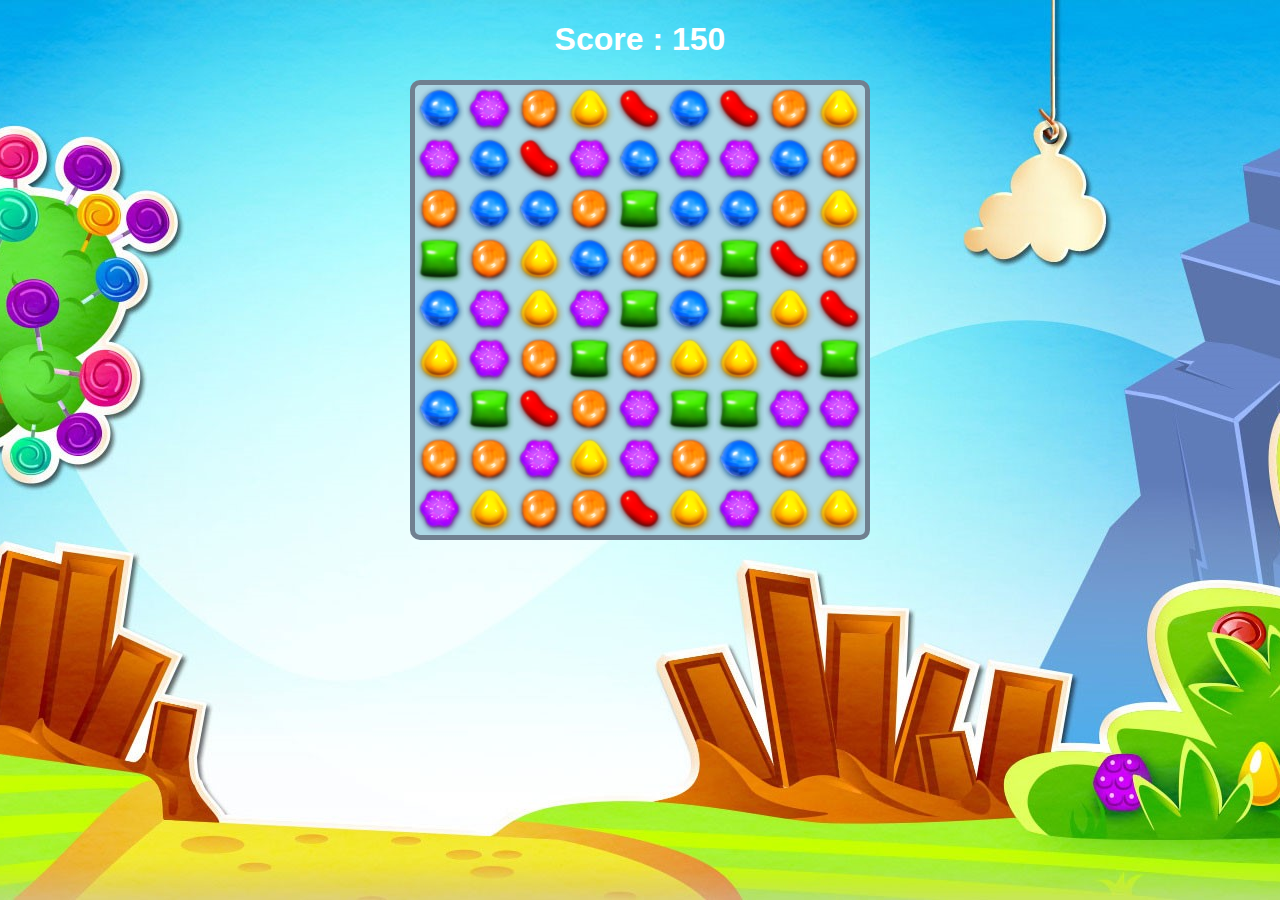
<file: Candy_Crash/index.html>
<!DOCTYPE html>
<html lang="en">
<head>
    <meta charset="UTF-8">
    <meta name="viewport" content="width=device-width, initial-scale=1.0">
    <title>Candy Crash</title>
    <link rel="stylesheet" href="style.css">
</head>
<body>
    
    <h1>Score : <span id="score">0</span></h1>
    <div id="board"></div>

    <script src="script.js"></script>
</body>
</html>
</file>
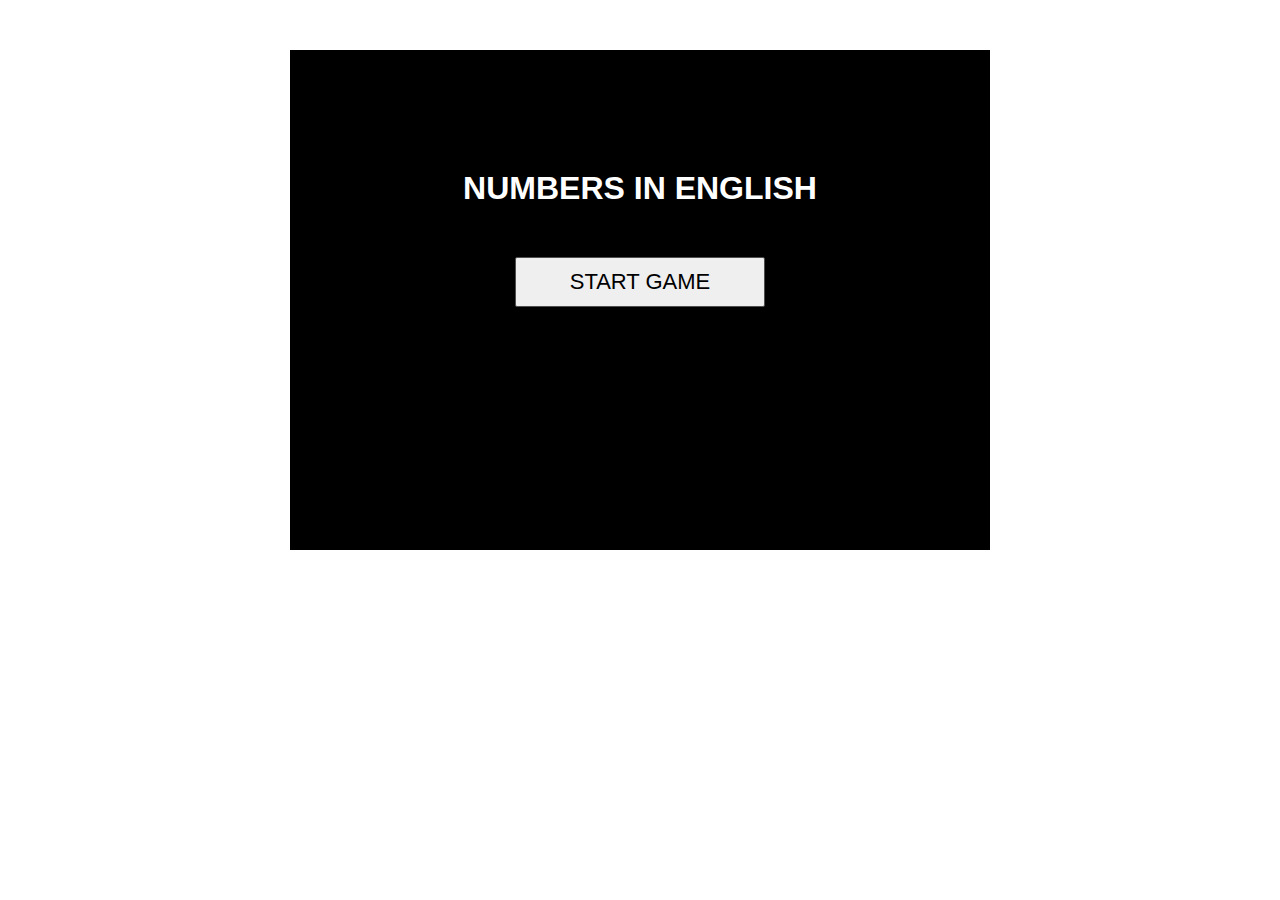
<file: Find_Number/index.html>
<!DOCTYPE html>
<html lang="en">
<head>
    <meta charset="UTF-8">
    <meta name="viewport" content="width=device-width, initial-scale=1.0">
    <title>Numbers in English</title>
    <link rel="stylesheet" href="style.css">
</head>
<body>
    <div class="container">
        <div class="main">
            <div class="start-page">
                <div class="start-header">NUMBERS IN ENGLISH</div>
                <button class="btn start-btn">START GAME</button>
            </div>


            <div class="game-page">
                <div class="score-board">
                    <h3>Your Score: <span class="score-board-score">0</span> </h3>
                    <h3>Best Score: <span class="score-best-score">0</span></h3>
                    </div>
                <div class="time-slider">
                    <div class="counter"></div>
                    <span class="counter-span">0</span>
                </div>
                <div class="question-answer-board">
                    <div class="question-board">
                        <span class="question">question</span>
                        <div class="question-number"><span class="next-question-number">0</span>/10</div>
                    </div>
                    <div class="answer-board">
                        <button class="answer">1</button>
                        <button class="answer">2</button>
                        <button class="answer">3</button>
                        <button class="answer">4</button>
                    </div>
                </div>
            </div>


            <div class="restart-page">
                <h1 class="previous-game-score-header">SCORE:<span class="previous-game-score">0</span></h1>
                <button class="btn restart-btn">RESTART</button>
                <div class="restart-page-last-best-score">
                    <span class="last-score">LAST SCORE: <span class="last-score-number">0</span></span>
                    <span class="best-score">BEST SCORE: <span class="best-score-number">0</span></span>
                </div>
            </div>


        </div>
    </div>

    <script src="script.js"></script>
</body>
</html>
</file>
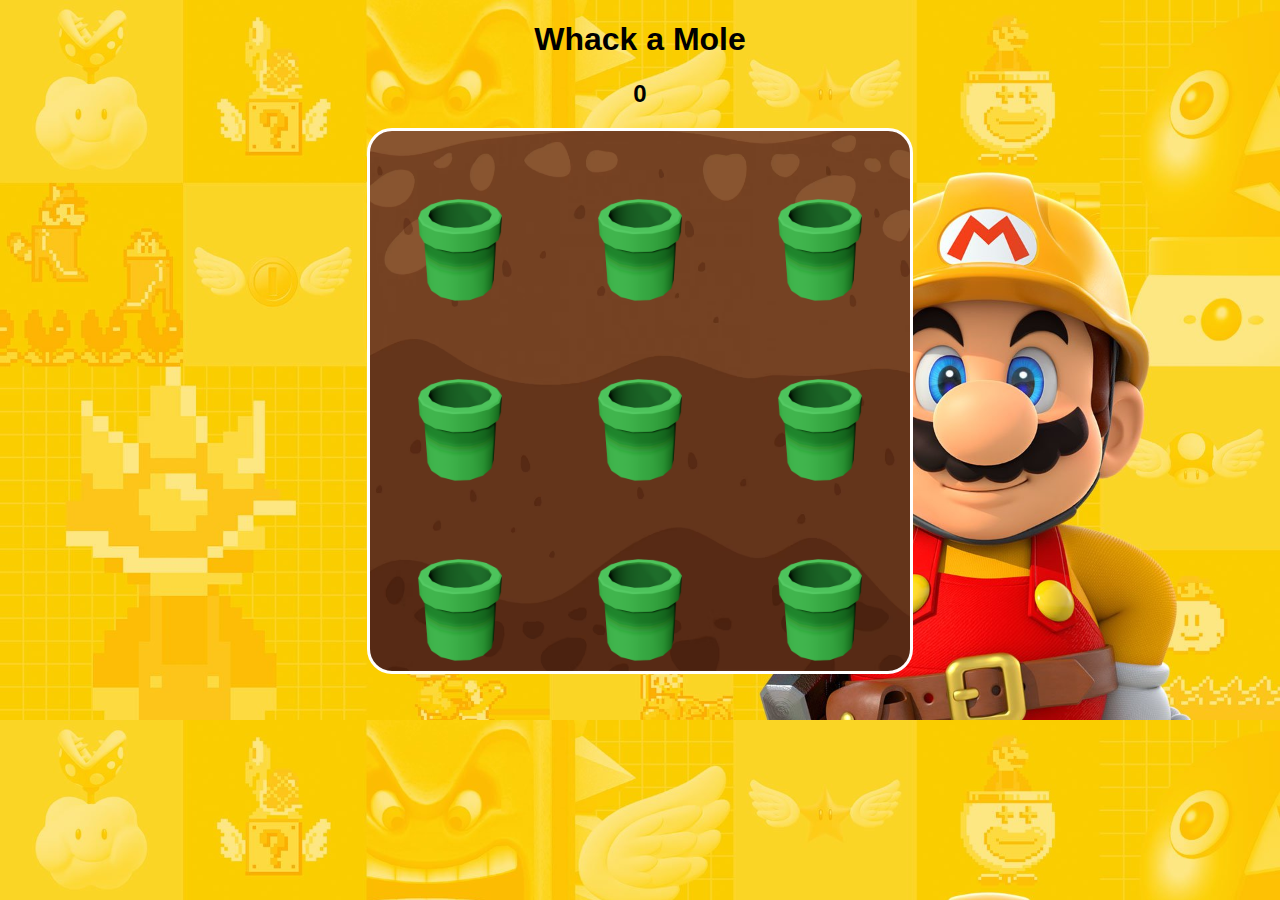
<file: Whack_a_mole/index.html>
<!DOCTYPE html>
<html lang="en">
<head>
    <meta charset="UTF-8">
    <meta name="viewport" content="width=device-width, initial-scale=1.0">
    <title>Game</title>
    <link rel="stylesheet" href="style.css">
</head>
<body>
    <h1>Whack a Mole</h1>
    <h2 id="score">0</h2>
    <!-- 3x3 -->
    <div id="board"></div>

    <script src="script.js"></script>
</body>
</html>
</file>
<file: Candy_Crash/style.css>
body{
    background: url("background.jpg") no-repeat center center fixed;
    background-size: cover;
    font-family: Arial, Helvetica, sans-serif;
    color: white;
    text-align: center;
}
#board{
    width: 450px;
    height: 450px;
    background-color: lightblue;
    border: 5px solid slategray;
    border-radius: 10px;
    margin: 0 auto;
    display: flex;
    flex-wrap: wrap;
}
#board img{
    height: 50px;
    width: 50px;
}
</file>
<file: Find_Number/style.css>
body{
    margin: 0;
    padding: 0;
    font-family: "mulish",sans-serif;
}
.main{
    display: flex;
    position: relative;
    justify-content: center;
}
.start-page{
    position: absolute;
    display: flex;
    flex-direction: column;
    align-items: center;
    gap: 50px;
    margin-top: 50px;
    height: 500px;
    width: 700px;
    background: black;
    /* visibility: hidden; */
}
.start-header{
    font-size: 32px;
    font-weight: bold;
    margin-top: 120px;
    color: white;
}
.btn{
    width: 250px;
    height: 50px;
    font-size: 22px;
    border: none;
    border: 1px solid #4F4F4F;
    border-radius: 2px;
}



.game-page{
    position: absolute;
    margin: 50px auto;
    width: 700px;
    display: flex;
    flex-direction: column;
    visibility: hidden;
}
.score-board{
    display: flex;
    justify-content: space-between;
    align-items: center;
    padding: 0 20px 0 20px;
    height: 50px;
    font-size: 15px;
    background: #DDDDDD;
    margin-bottom: 30px;
    border-radius: 5px;

}
.time-slider{
    position: relative;
    background: #FFBA7A;
    margin-bottom: 20px;
    border-radius: 5px 10px 10px 5px;
    height: 20px;
}
.counter-span{
    position: absolute;
    display: flex;
    top: -10px;
    right: 0;
    align-items: center;
    justify-content: center;
    height: 40px;
    width: 40px;
    border-radius: 50%;
    background: #FF0000;
    color: white;
}
.question-board{
    display: flex;
    flex-direction: column;
    align-items: center;
    background: #DDDDDD;
    border-radius: 5px;
    height: 130px;

}
.question{
    font-size: 22px;
    font-weight: 700;
    margin-top: 50px;
    margin-bottom: 33px;
}
.answer-board{
    display: grid;
    grid-template-columns: repeat(2, 2fr);
    gap: 10px;
    margin-top: 30px;
}
.answer-board .answer{
    display: flex;
    justify-content: center;
    align-items: center;
    height: 100px;
    border-radius: 5px;
    border: none;
    background: #DDDDDD;
    font-size: 23px;
}



.restart-page{
    display: flex;
    flex-direction: column;
    justify-content: center;
    align-items: center;
    height: 500px;
    width: 700px;
    margin-top: 50px;
    background: black;
    visibility: hidden;
}
.restart-btn{
    margin-bottom: 100px;
}
.restart-page-last-best-score{
    display: flex;
    gap: 100px;
    color: white;
}
.previous-game-score-header{
    color: white;
    margin-bottom: 50px;
    letter-spacing: 1px;
}
.previous-game-score{
    margin-left: 5px;
}
</file>
<file: Whack_a_mole/style.css>
body{
    font-family: Arial, Helvetica, sans-serif;
    text-align: center;
    background: url(image/mario-bg.jpg);
    background-size: cover;
}
#board{
    width: 540px;
    height: 540px;
    margin: 0 auto;
    display: flex;
    flex-wrap: wrap;
    background: url("image/soil.png");
    background-size: cover;
    border: 3px solid white;
    border-radius: 25px;
}
#board div{
    /* board = 540x540, divide into 3x3 tiles --> 180x180 per div */
    width: 180px;
    height: 180px;
    background: url(image/pipe.png);
    background-size: cover;
}
#board div img{
    /* all img tags inside the tile div tags */
    width: 100px;
    height: 100px;

    user-select: none;
    -moz-user-select: none;
    -webkit-user-drag: none;
    -webkit-user-select: none;
    -ms-user-select: none;
}
</file>
